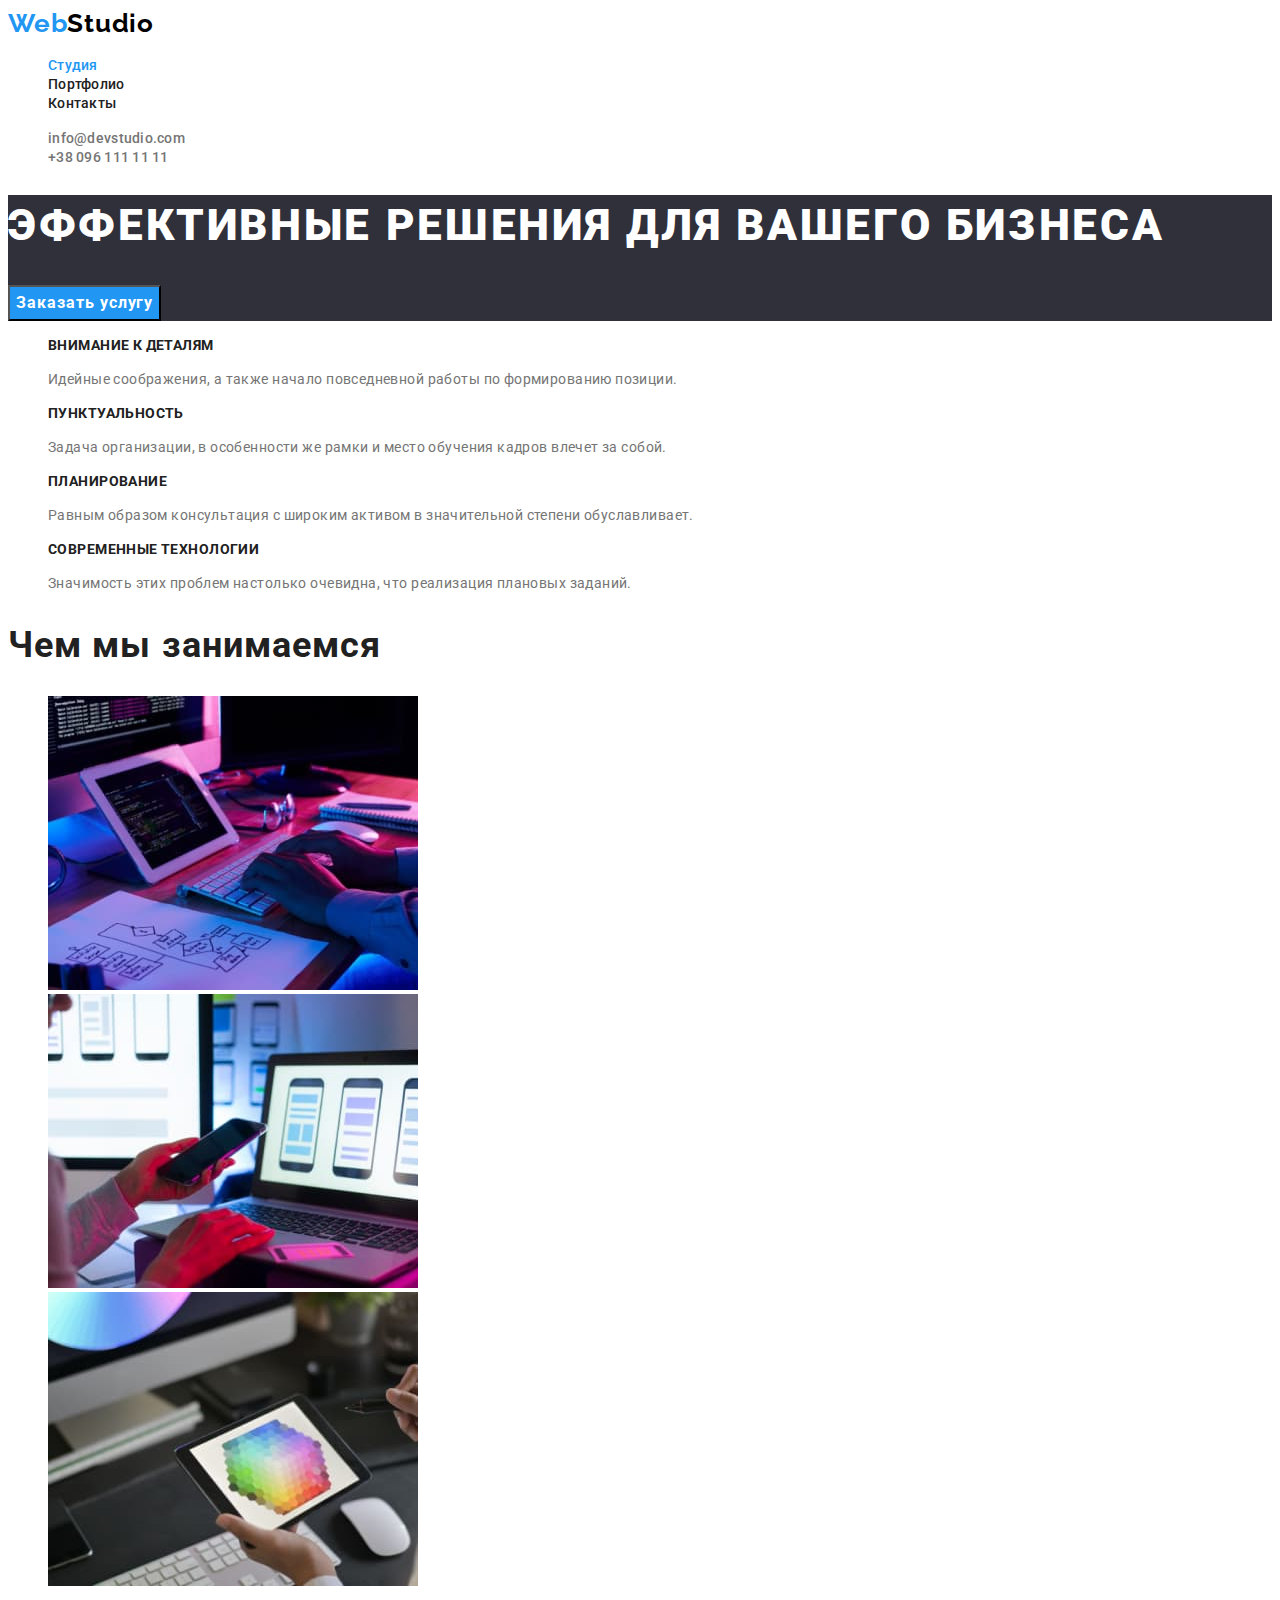
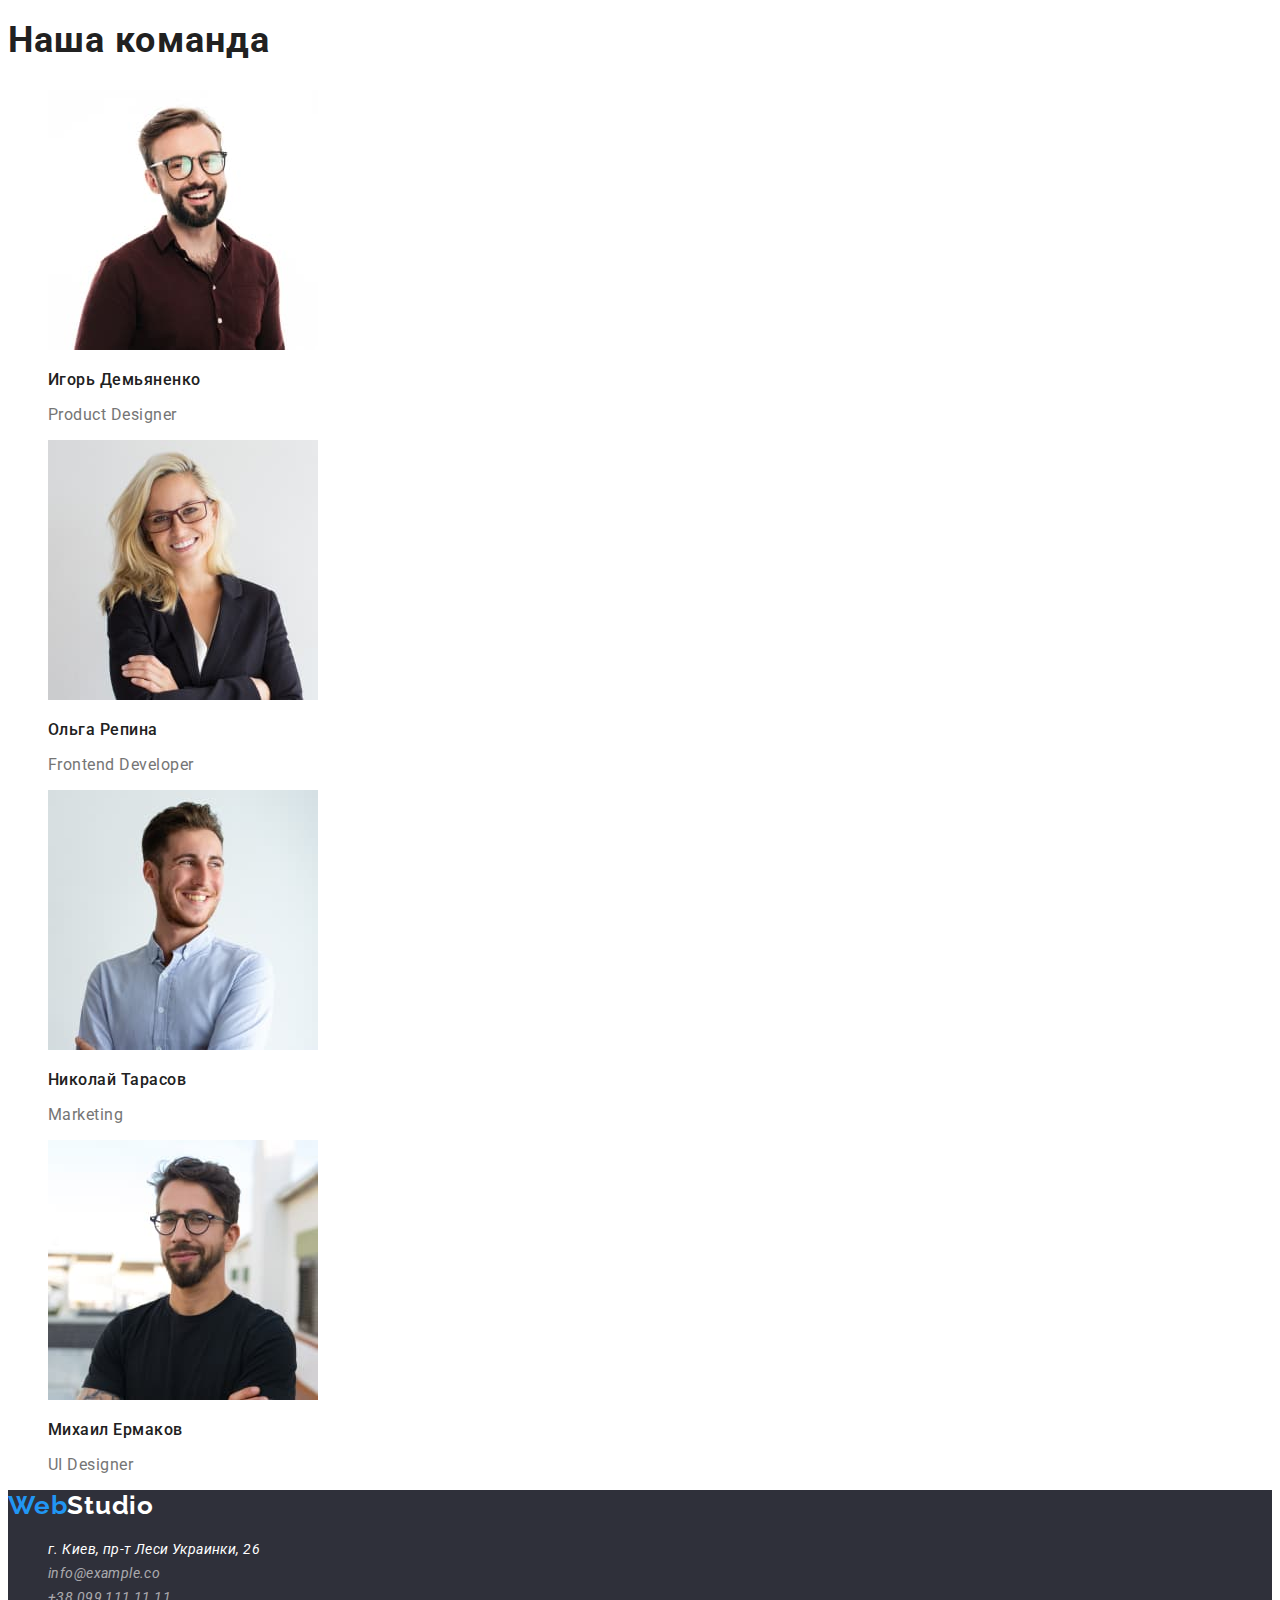
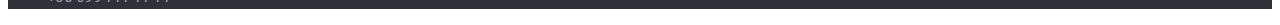
<file: index.html>
<!DOCTYPE html>
<html lang="ru">
  <head>
    <meta charset="UTF-8" />
    <meta http-equiv="X-UA-Compatible" content="IE=edge" />
    <meta name="viewport" content="width=device-width, initial-scale=1.0" />
    <link rel="preconnect" href="https://fonts.googleapis.com" />
    <link rel="preconnect" href="https://fonts.gstatic.com" crossorigin />
    <link
      href="https://fonts.googleapis.com/css2?family=Raleway:wght@700&family=Roboto:wght@400;500;700;900&display=swap"
      rel="stylesheet"
    />
    <link rel="stylesheet" href="./css/styles.css" />
    <title>Студия</title>
  </head>

  <body>
    <header class="header">
      <a href="./index.html" class="logo-link first-part-logo"
        >Web<span class="second-part-logo">Studio</span></a
      >
      <nav class="nav">
        <ul class="nav-list">
          <li class="nav-item">
            <a href="./index.html" class="nav-link current">Студия</a>
          </li>
          <li class="nav-item">
            <a href="./portfolio.html" class="nav-link">Портфолио</a>
          </li>
          <li class="nav-item"><a href="" class="nav-link">Контакты</a></li>
        </ul>
      </nav>
      <ul class="header-address-list">
        <li class="header-address-email">
          <a href="mailto:info@devstudio.com" class="email-link"
            >info@devstudio.com</a
          >
        </li>
        <li class="header-address-phone">
          <a href="tel:+380961111111" class="phone-link">+38 096 111 11 11</a>
        </li>
      </ul>
    </header>

    <main>
      <section class="hero">
        <h1 class="hero-title">Эффективные решения для вашего бизнеса</h1>
        <button type="button" class="hero-btn">Заказать услугу</button>
      </section>
      <section class="advantages">
        <h2 class="visually-hidden">Наши преимущества</h2>
        <ul class="advenyages-list">
          <li class="adventages-item">
            <h3 class="adventages-item-title">Внимание к деталям</h3>
            <p class="adventages-item-text">
              Идейные соображения, а также начало повседневной работы по
              формированию позиции.
            </p>
          </li>
          <li class="adventages-item">
            <h3 class="adventages-item-title">Пунктуальность</h3>
            <p class="adventages-item-text">
              Задача организации, в особенности же рамки и место обучения кадров
              влечет за собой.
            </p>
          </li>
          <li class="adventages-item">
            <h3 class="adventages-item-title">Планирование</h3>
            <p class="adventages-item-text">
              Равным образом консультация с широким активом в значительной
              степени обуславливает.
            </p>
          </li>
          <li class="adventages-item">
            <h3 class="adventages-item-title">Современные технологии</h3>
            <p class="adventages-item-text">
              Значимость этих проблем настолько очевидна, что реализация
              плановых заданий.
            </p>
          </li>
        </ul>
      </section>
      <section class="works">
        <h2 class="works-title">Чем мы занимаемся</h2>
        <ul class="works-list">
          <li class="works-item">
            <img
              src="./images/work-1.jpg"
              alt="Программист верстает макет сайта"
              width="370"
            />
          </li>
          <li class="works-item">
            <img
              src="./images/work-2.jpg"
              alt="Тестировщик проверяет мультиплатформенность"
              width="370"
            />
          </li>
          <li class="works-item">
            <img
              src="./images/work-3.jpg"
              alt="Дизайнер подбирает цвет"
              width="370"
            />
          </li>
        </ul>
      </section>
      <section class="team">
        <h2 class="team-title">Наша команда</h2>
        <ul class="team-list">
          <li class="team-item">
            <img src="./images/employee-1.jpg" alt="Сотрудник 1" width="270" />
            <h3 class="team-item-title">Игорь Демьяненко</h3>
            <p class="team-item-text">Product Designer</p>
          </li>
          <li class="team-item">
            <img src="./images/employee-2.jpg" alt="Сотрудник 2" width="270" />
            <h3 class="team-item-title">Ольга Репина</h3>
            <p class="team-item-text">Frontend Developer</p>
          </li>
          <li class="team-item">
            <img src="./images/employee-3.jpg" alt="Сотрудник 3" width="270" />
            <h3 class="team-item-title">Николай Тарасов</h3>
            <p class="team-item-text">Marketing</p>
          </li>
          <li class="team-item">
            <img src="./images/employee-4.jpg" alt="Сотрудник 4" width="270" />
            <h3 class="team-item-title">Михаил Ермаков</h3>
            <p class="team-item-text">UI Designer</p>
          </li>
        </ul>
      </section>
    </main>

    <footer class="footer">
      <a href="./index.html" class="logo-link first-part-logo"
        >Web<span class="second-part-logo">Studio</span></a
      >
      <address class="footer-address">
        <ul class="footer-address-list">
          <li class="footer-address-geo">
            <a
              href="https://goo.gl/maps/oRimaYfx6mKXGupH7"
              target="_blank"
              class="geo-link"
            >
              г. Киев, пр-т Леси Украинки, 26
            </a>
          </li>
          <li class="footer-address-email">
            <a href="mailto:info@example.com" class="email-link"
              >info@example.co</a
            >
          </li>
          <li class="footer-address-phone">
            <a href="tel:+380991111111" class="phone-link">+38 099 111 11 11</a>
          </li>
        </ul>
      </address>
    </footer>
  </body>
</html>
</file>
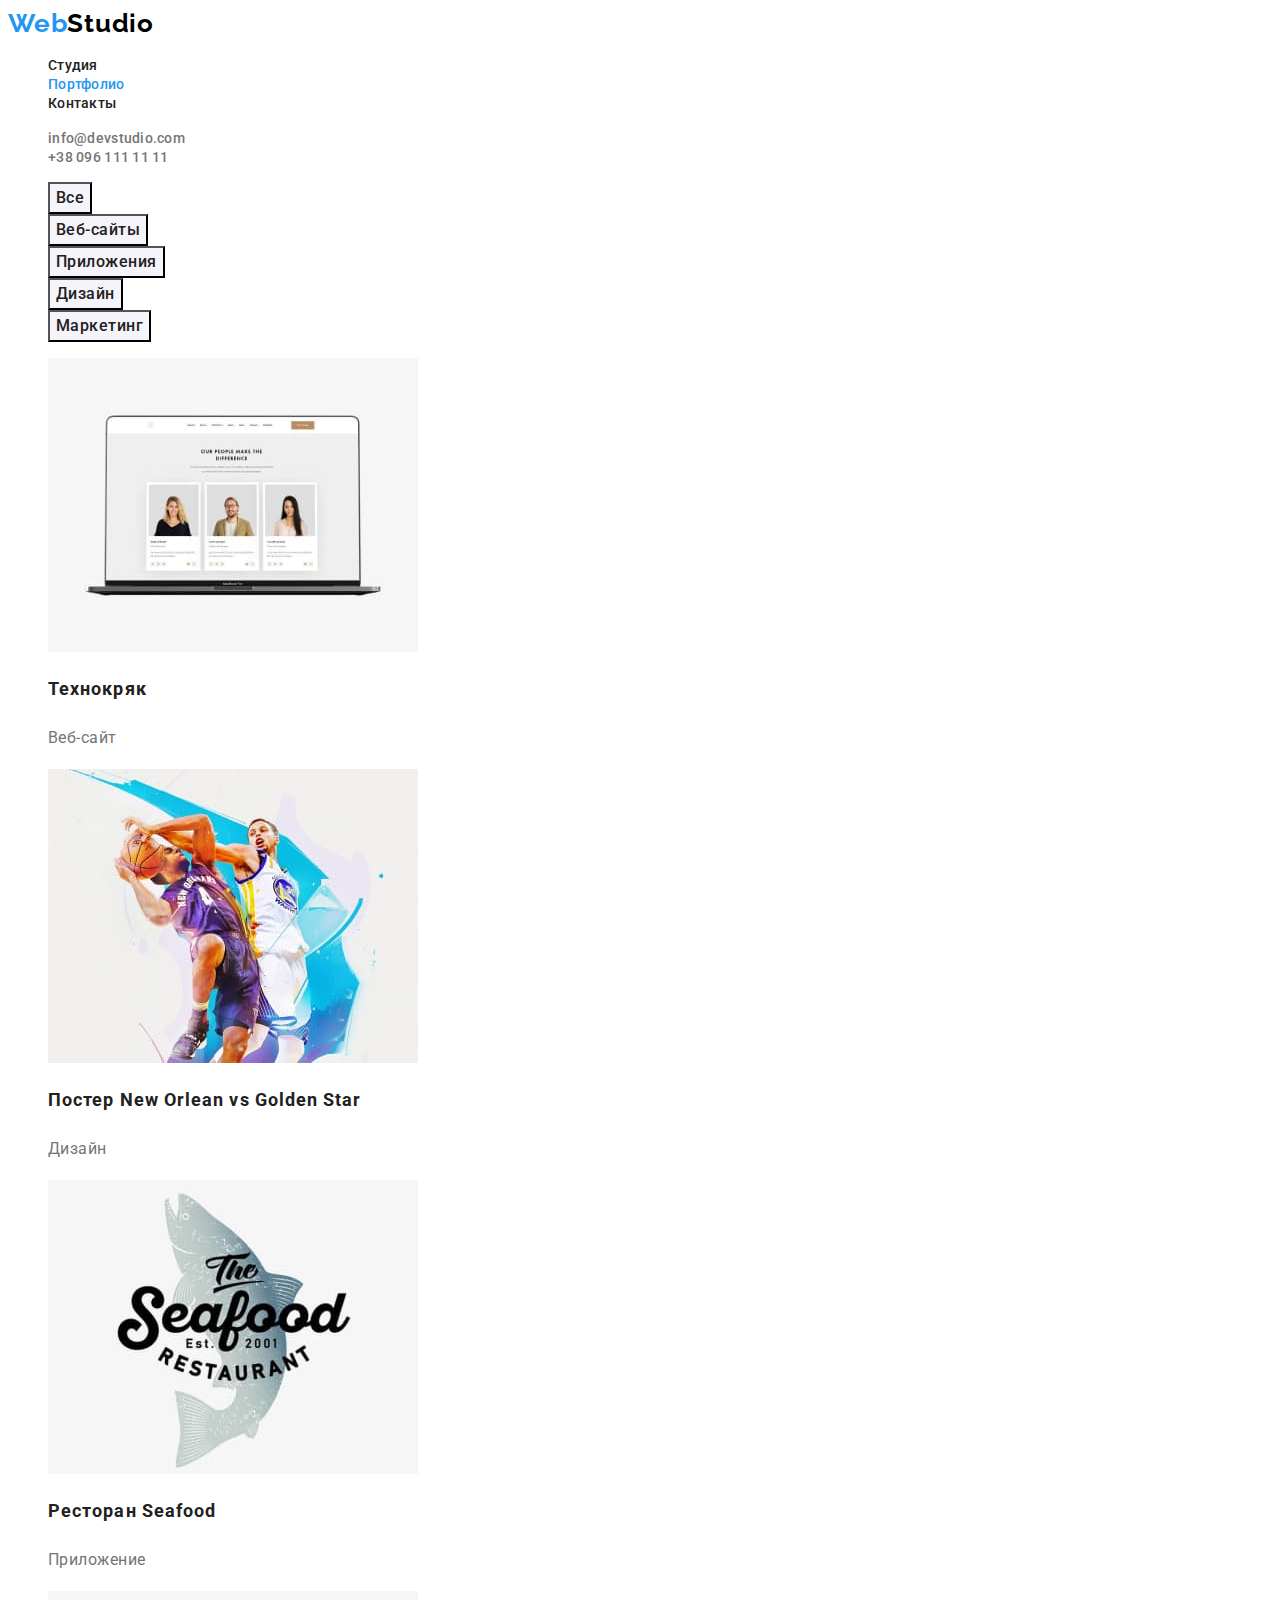
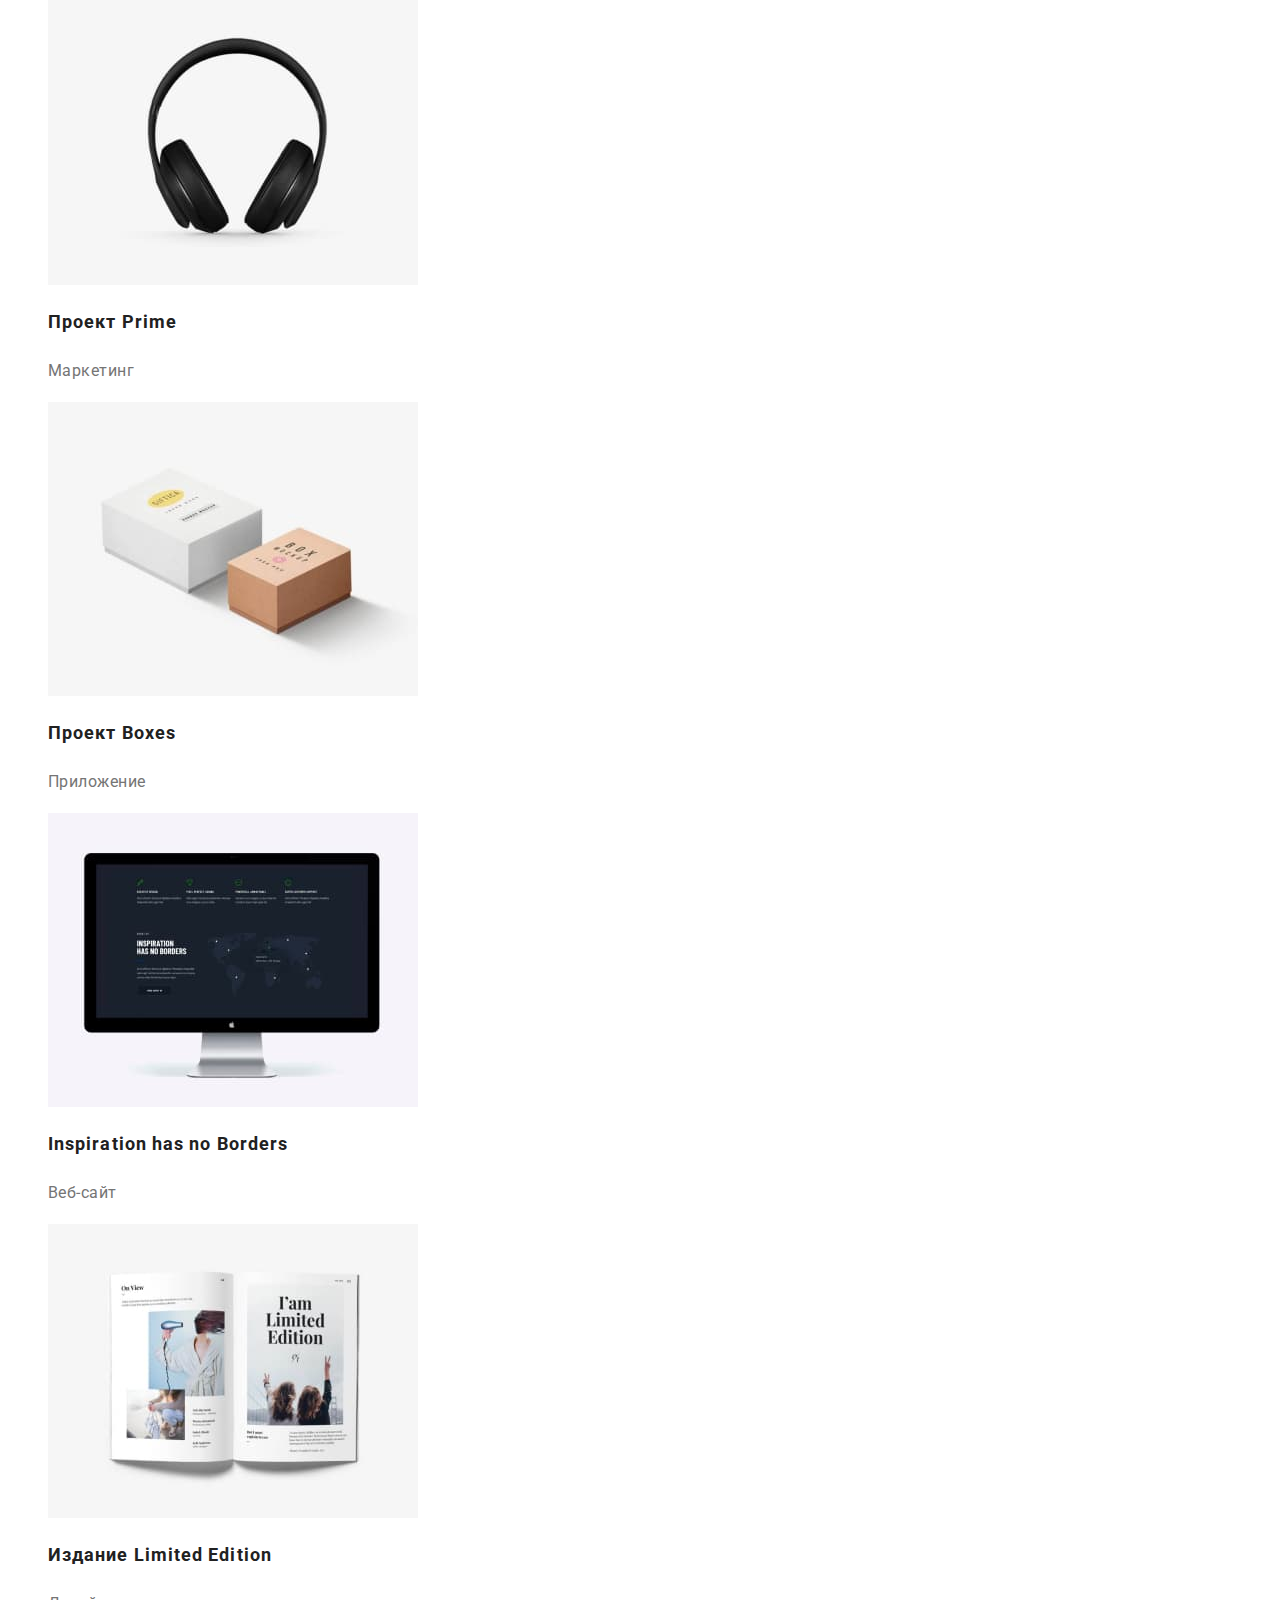
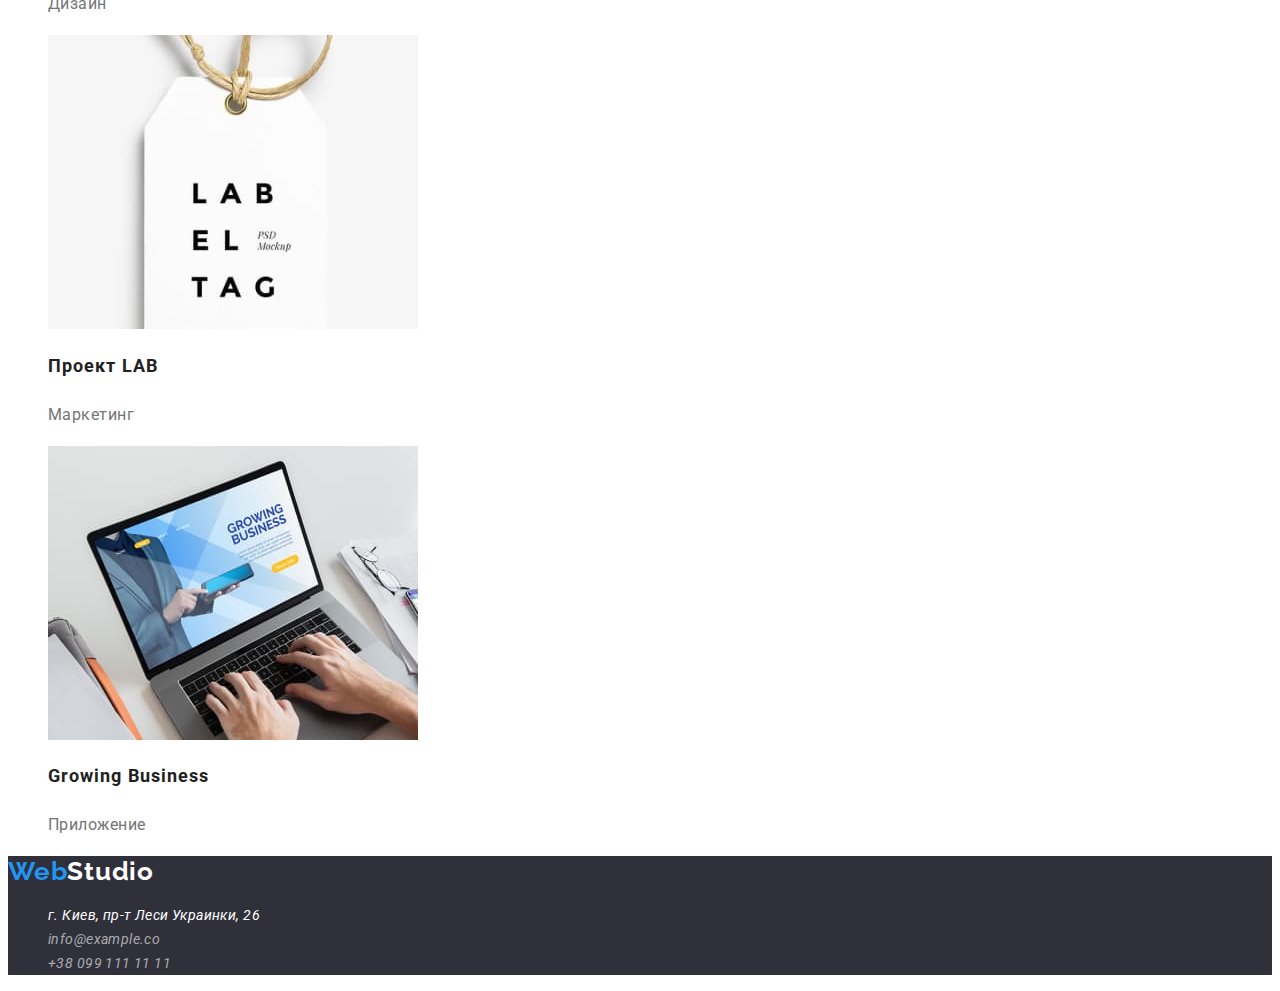
<file: portfolio.html>
<!DOCTYPE html>
<html lang="ru">
  <head>
    <meta charset="UTF-8" />
    <meta http-equiv="X-UA-Compatible" content="IE=edge" />
    <meta name="viewport" content="width=device-width, initial-scale=1.0" />
    <link rel="preconnect" href="https://fonts.googleapis.com" />
    <link rel="preconnect" href="https://fonts.gstatic.com" crossorigin />
    <link
      href="https://fonts.googleapis.com/css2?family=Raleway:wght@700&family=Roboto:wght@400;500;700;900&display=swap"
      rel="stylesheet"
    />
    <link rel="stylesheet" href="./css/styles.css" />
    <title>Портфолио</title>
  </head>

  <body>
    <header class="header">
      <a href="./index.html" class="logo-link first-part-logo"
        >Web<span class="second-part-logo">Studio</span></a
      >
      <nav class="nav">
        <ul class="nav-list">
          <li class="nav-item">
            <a href="./index.html" class="nav-link">Студия</a>
          </li>
          <li class="nav-item">
            <a href="./portfolio.html" class="nav-link current">Портфолио</a>
          </li>
          <li class="nav-item"><a href="" class="nav-link">Контакты</a></li>
        </ul>
      </nav>
      <ul class="header-address-list">
        <li class="header-address-email">
          <a href="mailto:info@devstudio.com" class="email-link"
            >info@devstudio.com</a
          >
        </li>
        <li class="header-address-phone">
          <a href="tel:+380961111111" class="phone-link">+38 096 111 11 11</a>
        </li>
      </ul>
    </header>

    <main>
      <section>
        <h1 class="visually-hidden">Наше портфолио</h1>
        <ul class="filter-list">
          <li class="filter-item">
            <button type="button" class="filter-btn">Все</button>
          </li>
          <li class="filter-item">
            <button type="button" class="filter-btn">Веб-сайты</button>
          </li>
          <li class="filter-item">
            <button type="button" class="filter-btn">Приложения</button>
          </li>
          <li class="filter-item">
            <button type="button" class="filter-btn">Дизайн</button>
          </li>
          <li class="filter-item">
            <button type="button" class="filter-btn">Маркетинг</button>
          </li>
        </ul>

        <ul class="projects-list">
          <li class="projects-item">
            <img src="./images/project-1.jpg" alt="Веб-сайт" width="370" />
            <h2 class="projects-item-title">Технокряк</h2>
            <p class="projects-item-text">Веб-сайт</p>
          </li>
          <li class="projects-item">
            <img src="./images/project-2.jpg" alt="Постер" width="370" />
            <h2 class="projects-item-title">
              Постер New Orlean vs Golden Star
            </h2>
            <p class="projects-item-text">Дизайн</p>
          </li>
          <li class="projects-item">
            <img
              src="./images/project-3.jpg"
              alt="Логотип ресторана"
              width="370"
            />
            <h2 class="projects-item-title">Ресторан Seafood</h2>
            <p class="projects-item-text">Приложение</p>
          </li>
          <li class="projects-item">
            <img src="./images/project-4.jpg" alt="Наушники" width="370" />
            <h2 class="projects-item-title">Проект Prime</h2>
            <p class="projects-item-text">Маркетинг</p>
          </li>
          <li class="projects-item">
            <img src="./images/project-5.jpg" alt="Коробки" width="370" />
            <h2 class="projects-item-title">Проект Boxes</h2>
            <p class="projects-item-text">Приложение</p>
          </li>
          <li class="projects-item">
            <img src="./images/project-6.jpg" alt="Веб-сайт" width="370" />
            <h2 class="projects-item-title">Inspiration has no Borders</h2>
            <p class="projects-item-text">Веб-сайт</p>
          </li>
          <li class="projects-item">
            <img src="./images/project-7.jpg" alt="Книга" width="370" />
            <h2 class="projects-item-title">Издание Limited Edition</h2>
            <p class="projects-item-text">Дизайн</p>
          </li>
          <li class="projects-item">
            <img src="./images/project-8.jpg" alt="Бирка" width="370" />
            <h2 class="projects-item-title">Проект LAB</h2>
            <p class="projects-item-text">Маркетинг</p>
          </li>
          <li class="projects-item">
            <img src="./images/project-9.jpg" alt="Ноутбук" width="370" />
            <h2 class="projects-item-title">Growing Business</h2>
            <p class="projects-item-text">Приложение</p>
          </li>
        </ul>
      </section>
    </main>

    <footer class="footer">
      <a href="./index.html" class="logo-link first-part-logo"
        >Web<span class="second-part-logo">Studio</span></a
      >
      <address class="footer-address">
        <ul class="footer-address-list">
          <li class="footer-address-geo">
            <a
              href="https://goo.gl/maps/oRimaYfx6mKXGupH7"
              target="_blank"
              class="geo-link"
            >
              г. Киев, пр-т Леси Украинки, 26
            </a>
          </li>
          <li class="footer-address-email">
            <a href="mailto:info@example.com" class="email-link"
              >info@example.co</a
            >
          </li>
          <li class="footer-address-phone">
            <a href="tel:+380991111111" class="phone-link">+38 099 111 11 11</a>
          </li>
        </ul>
      </address>
    </footer>
  </body>
</html>
</file>
<file: css/styles.css>
/* CSS Custom Properties */
:root {
  --main-text-color: #757575;
  --main-title-color: #212121;
  --nav-text-color: #212121;
  --active-color: #2196f3;
}

/* GLOBAL STYLES */
body {
  font-family: 'Roboto', sans-serif;
  color: var(--main-text-color);
}

/* RESET STYLES*/
.logo-link,
.nav-link,
.email-link,
.phone-link,
.geo-link {
  text-decoration: none;
}
.nav-list,
.team-list,
.works-list,
.advenyages-list,
.footer-address-list,
.header-address-list,
.filter-list,
.projects-list {
  list-style-type: none;
}
.filter-btn,
.hero-btn {
  font-family: inherit;
}

/* PATTERN */
.visually-hidden {
  position: absolute;
  white-space: nowrap;
  width: 1px;
  height: 1px;
  overflow: hidden;
  border: 0;
  padding: 0;
  clip: rect(0 0 0 0);
  clip-path: inset(50%);
  margin: -1px;
}

/* HEADER */
/* HEADER-LOGO */
.first-part-logo {
  font-family: 'Raleway', sans-serif;
  font-weight: 700;
  font-size: 26px;
  line-height: calc(31 / 26);
  letter-spacing: 0.03em;
  color: #2196f3;
}
header .second-part-logo {
  color: #000000;
}

/* HEADER-NAVIGATION */
.nav-link {
  font-weight: 500;
  font-size: 14px;
  line-height: calc(16 / 14);
  letter-spacing: 0.02em;
  color: var(--nav-text-color);
}
.nav-link.current {
  color: var(--active-color);
}
.nav-link:hover,
.nav-link:focus {
  color: var(--active-color);
}

/* HEADER-HEADER ADDRESS */
.header-address-email > .email-link,
.header-address-phone > .phone-link {
  font-weight: 500;
  font-size: 14px;
  line-height: calc(16 / 14);
  letter-spacing: 0.02em;
  color: var(--main-text-color);
}
.email-link:hover,
.email-link:focus,
.phone-link:hover,
.phone-link:focus {
  color: var(--active-color);
}

/* MAIN */
/* MAIN-HERO */
.hero-title {
  font-weight: 900;
  font-size: 44px;
  line-height: calc(60 / 44);
  letter-spacing: 0.06em;
  text-transform: uppercase;
  color: #ffffff;
}
.hero {
  background-color: #2f303a;
}
.hero-btn {
  cursor: pointer;
  font-weight: 700;
  font-size: 16px;
  line-height: calc(30 / 16);
  letter-spacing: 0.06em;
  color: #ffffff;
  background-color: #2196f3;
}

/* MAIN-ADVENTAGES */
.adventages-item-title {
  font-weight: 700;
  font-size: 14px;
  line-height: calc(16 / 14);
  letter-spacing: 0.03em;
  text-transform: uppercase;
  color: var(--main-title-color);
}
.adventages-item-text {
  font-size: 14px;
  line-height: calc(24 / 14);
  letter-spacing: 0.03em;
}

/* MAIN-WORSK */
.works-title {
  font-weight: 700;
  font-size: 36px;
  line-height: calc(41 / 36);
  letter-spacing: 0.03em;
  color: var(--main-title-color);
}

/* MAIN-TEAM */
.team-title {
  font-weight: 700;
  font-size: 36px;
  line-height: calc(41 / 36);
  letter-spacing: 0.03em;
  color: var(--main-title-color);
}
.team-item-title {
  font-weight: 500;
  font-size: 16px;
  line-height: calc(19 / 16);
  letter-spacing: 0.03em;
  color: var(--main-title-color);
}
.team-item-text {
  font-size: 16px;
  line-height: calc(19 / 16);
  letter-spacing: 0.03em;
}

/* FOOTER */
.footer {
  background-color: #2f303a;
}

/* FOOTER-LOGO */
footer .second-part-logo {
  color: #ffffff;
}

/* FOOTER-ADDRESS */
footer .geo-link {
  font-size: 14px;
  line-height: calc(24 / 14);
  letter-spacing: 0.03em;
  color: #ffffff;
}
footer .email-link,
footer .phone-link {
  font-size: 14px;
  line-height: calc(24 / 14);
  letter-spacing: 0.03em;
  color: rgba(255, 255, 255, 0.6);
}
.geo-link:hover,
.geo-link:focus {
  color: var(--active-color);
}

/* PORTFOLIO */
/* MAIN */
/* OUR PORTFOLIO */
.filter-btn {
  cursor: pointer;
  font-weight: 500;
  font-size: 16px;
  line-height: calc(26 / 16);
  letter-spacing: 0.03em;
  background-color: #f5f4fa;
  color: #212121;
}
.filter-btn:hover,
.filter-btn:focus {
  color: #ffffff;
  background-color: var(--active-color);
}
.projects-item-title {
  font-weight: 700;
  font-size: 18px;
  line-height: calc(36 / 18);
  letter-spacing: 0.06em;
  color: var(--main-title-color);
}
.projects-item-text {
  font-size: 16px;
  line-height: calc(30 / 16);
  letter-spacing: 0.03em;
}
</file>
